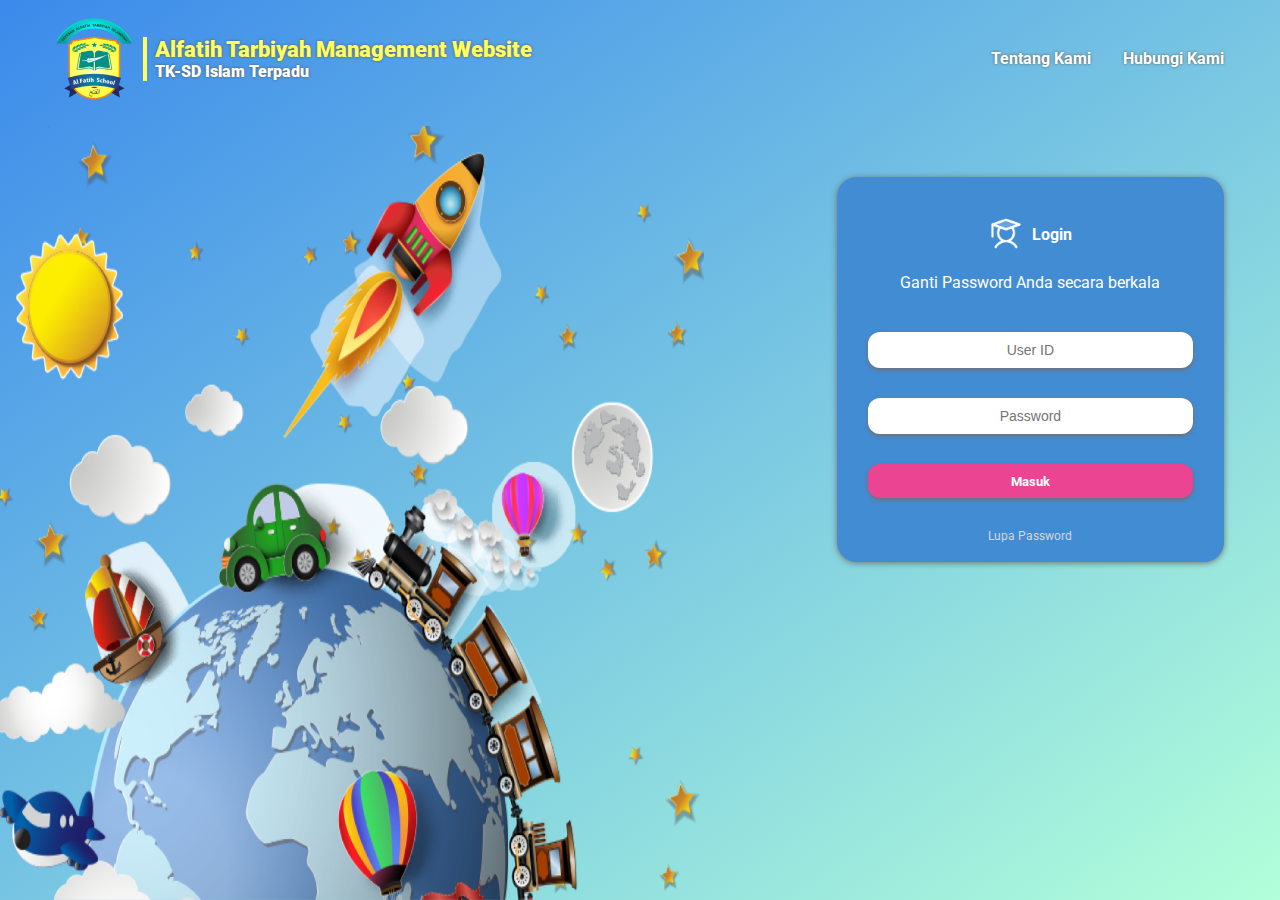
<file: index.html>
<!DOCTYPE html>
<html lang="en">
  <head>
    <meta charset="UTF-8" />
    <meta http-equiv="X-UA-Compatible" content="IE=edge" />
    <meta name="viewport" content="width=device-width, initial-scale=1.0" />
    <link rel="preconnect" href="https://fonts.googleapis.com" />
    <link rel="preconnect" href="https://fonts.gstatic.com" crossorigin />
    <link href="https://fonts.googleapis.com/css2?family=Roboto:wght@300&display=swap" rel="stylesheet" />
    <link rel="stylesheet" href="style.css" />
    <title>login</title>
  </head>
  <body>
    <div class="header">
      <div class="container-header">
        <div class="logo">
          <img src="img/Logo Alfatih School_png 2.png" alt="" />
          <div class="logo-title">
            <div class="header-logo-name title">Alfatih Tarbiyah Management Website</div>
            <div class="header-logo-name subtitle">TK-SD Islam Terpadu</div>
          </div>
        </div>
        <div class="link">
          <a href="#">Tentang Kami</a>
          <a href="#">Hubungi Kami</a>
        </div>
      </div>
    </div>
    <div class="jumbotron">
      <div class="container">
        <img src="img/jumbo-bg2.png" alt="" id="jumbo-bg" />
        <div class="image-side"></div>
        <div class="login-side">
          <div class="login-form">
            <div class="title">
              <img src="logo/ph_student-duotone.png" alt="" />
              Login
            </div>
            <div class="text-area">
              <p>Ganti Password Anda secara berkala</p>
            </div>
            <form action="" method="">
              <div class="input-login-form">
                <div class="user-id input">
                  <input type="text" placeholder="User ID" />
                </div>
                <div class="password input">
                  <input type="password" placeholder="Password" />
                </div>
                <div class="button">
                  <button type="submit" name="login">Masuk</button>
                </div>
                <div class="forgot-password">
                  <a href="#">Lupa Password</a>
                </div>
              </div>
            </form>
          </div>
          <!-- <div class="logo-company">
            <img src="logo/shiteru.png" alt="" />
          </div> -->
        </div>
      </div>
    </div>
  </body>
</html>
</file>
<file: style.css>
* {
  margin: 0;
  padding: 0;
  box-sizing: border-box;
}

body {
  height: 100vh;
  width: 100%;
  background: linear-gradient(to bottom right, rgba(59, 138, 235, 1), rgba(178, 255, 218, 1));
  position: relative;
  background-size: cover;
  background-repeat: no-repeat;
}
button:hover {
  cursor: pointer;
}
/* ========================== HEADER ========================== */
.header {
  width: 100%;
  height: 13vh;
  display: flex;
}
.container-header {
  display: flex;
  width: 1200px;
  margin: 0 auto;
  padding: 0 16px;
}
.logo {
  display: flex;
  align-items: center;
  width: 70%;
  height: 100%;
  font-size: 22px;
  font-family: "Roboto", sans-serif;
  color: #ffffff;
  font-weight: 900;
  text-shadow: 0 0 3px rgb(88, 88, 88);
}
.logo-title {
  margin-left: 10px;
  border-left: 4px solid #ffff5f;
}
.header-logo-name {
  margin-left: 8px;
}
.title {
  color: #ffff5f;
}
.subtitle {
  font-size: 1rem;
}
.link {
  display: flex;
  width: 30%;
  justify-content: flex-end;
  align-items: center;
}
.link a {
  margin-left: 32px;
  font-family: "Roboto", sans-serif;
  font-weight: bold;
  list-style: none;
  text-decoration: none;
  color: #ffffff;
  text-shadow: 0 0 3px rgb(88, 88, 88);
}
/* ========================== JUMBOTRON ========================== */
.jumbotron {
  width: 100%;
  height: 87vh;
}
.container {
  margin: 0 auto;
  max-width: 1200px;
  padding: 0 16px;
  height: 100%;
  display: flex;
}
.image-side {
  width: 60%;
  height: 100%;
  /* background-image: url(img/pngegg.png); */
}
#jumbo-bg {
  width: 55%;
  height: 86%;
  left: 0;
  bottom: 0;
  position: fixed;
}
.login-side {
  width: 40%;
  padding-left: 80px;
  padding-top: 60px;
  align-items: center;
  justify-content: flex-end;
  flex-wrap: wrap;
}
.logo-company {
  width: 100%;
  display: flex;
  justify-content: center;
}
.logo-company img {
  width: 60%;
  filter: drop-shadow(1px 1px 6px black);
}
.login-form {
  width: 100%;
  margin-bottom: 20px;
  background-color: #428cd4;
  border-radius: 20px;
  box-shadow: 0 1px 6px rgb(112, 112, 112);
}

.login-form .title {
  padding-top: 38px;
  text-align: center;
  font-family: "Roboto", sans-serif;
  color: #ffffff;
  font-weight: bold;
  display: flex;
  justify-content: center;
  align-items: center;
}
.login-form .text-area {
  width: 80%;
  margin: 20px auto 40px;
  font-size: 16px;
  font-family: "Roboto", sans-serif;
  color: #ffffff;
  text-align: center;
}
.login-form .title img {
  margin-right: 8px;
  width: 36px;
}
.input-login-form {
  width: 84%;
  margin: 0 auto;
}
.input-login-form .input input {
  margin-bottom: 30px;
  width: 100%;
  height: 36px;
  font-size: 14px;
  border-radius: 12px;
  border: none;
  box-shadow: 0 2px 4px rgb(112, 112, 112);
  text-align: center;
}
.login-form .button {
  width: 100%;
  margin: 0 auto;
  display: flex;
  justify-content: center;
}
.input-login-form .button button {
  width: 100%;
  height: 34px;
  margin-bottom: 10px;
  border-radius: 12px;
  border: none;
  background-color: #ea4492;
  font-family: "Roboto", sans-serif;
  font-weight: bolder;
  color: #ffffff;
  box-shadow: 0 2px 4px rgb(112, 112, 112);
}
.input-login-form .button button:hover {
  background-color: #c70d64;
  color: #b7b8b9;
}

.input-login-form .forgot-password {
  padding-bottom: 18px;
  padding-top: 18px;
  text-align: center;
}
.input-login-form .forgot-password a {
  margin-bottom: 30px;
  color: #d6d6d6;
  font-family: "Roboto", sans-serif;
  text-align: center;
  font-size: 12px;
  text-decoration: none;
  list-style: none;
}
.input-login-form .forgot-password a:hover {
  color: #0b427a;
}
/* ========================== RESPONSIIVE ========================== */
@media (max-width: 992px) {
  .login-side {
    padding-left: unset;
  }
}
@media (max-width: 915px) {
  .link a {
    margin-left: 12px;
  }
  .login-form .text-area,
  .login-form .input input {
    font-size: 0.9rem;
  }
  .login-side {
    padding-left: 0px;
  }
}
@media (max-width: 769px) {
  .link {
    display: none;
  }
  .image-side {
    display: none;
  }
  #jumbo-bg {
    width: 100%;
  }
  .login-side {
    z-index: 9;
    width: 100%;
    padding: 0 22px;
    display: flex;
    align-items: center;
  }
  .login-form {
    width: 80%;
    height: 380px;
    margin: 0 auto;
    background-color: #428bd4b7;
    /* backdrop-filter: blur(1px); */
    /* filter: blur(20px); */
  }
}

@media (max-width: 700px) {
  .logo {
    width: 100%;
    font-size: 24px;
  }
  .subtitle {
    font-size: 1.2rem;
  }
  .login-form {
    width: 100%;
  }
}
@media (max-width: 576px) {
  .logo,
  .subtitle {
    font-size: 1.1rem;
  }
}
@media (max-width: 440px) {
  .logo,
  .subtitle {
    font-size: 1rem;
  }
}
</file>
